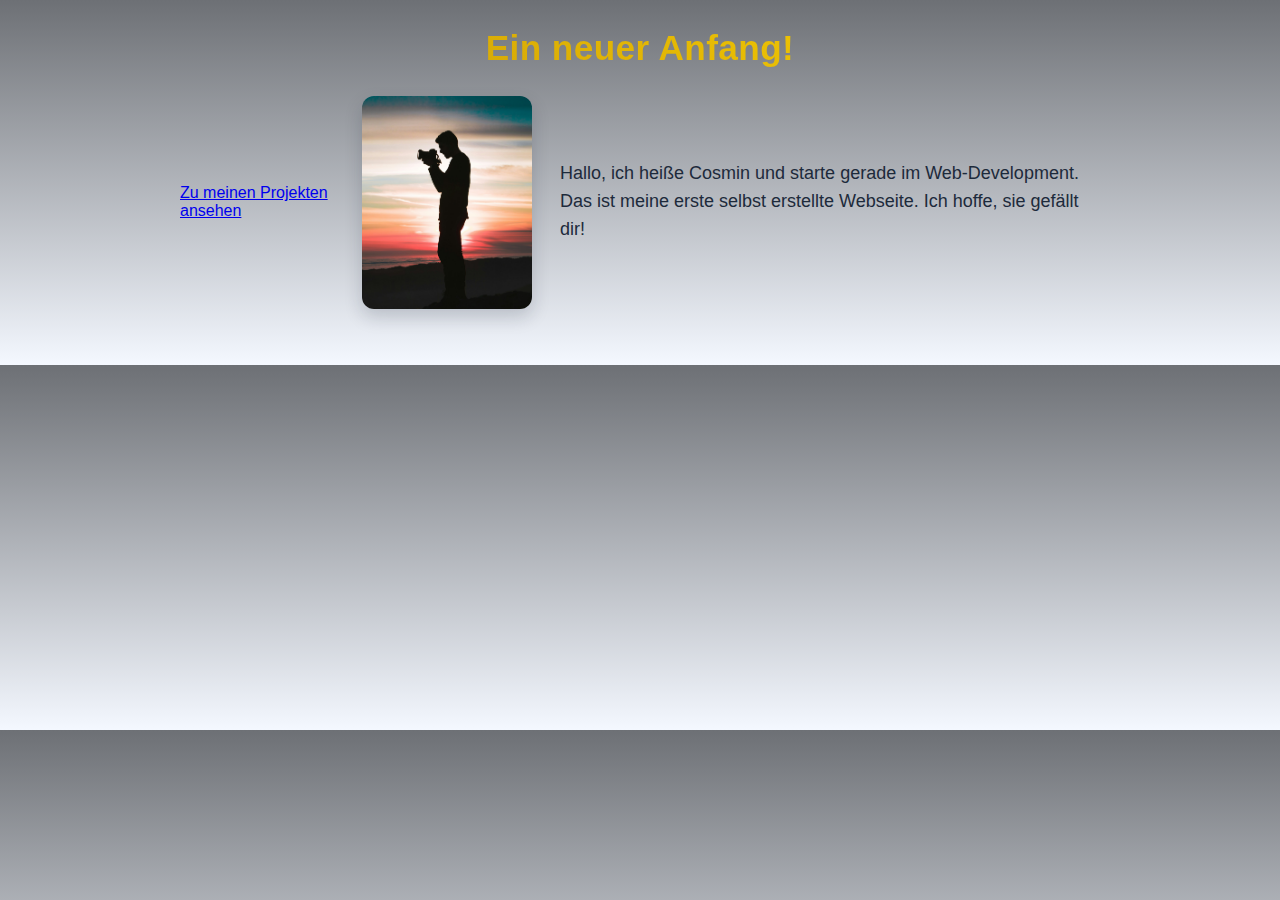
<file: index.html>
<!DOCTYPE html>
<html lang="de">
<head>
  <meta charset="UTF-8" />
  <meta name="viewport" content="width=device-width, initial-scale=1.0" />
  <title>Meine erste Webseite</title>

  <!-- legătura către CSS -->
  <link rel="stylesheet" href="css/style.css" />

  <!-- legătura către JS (opțional, poate rămâne gol) -->
  <script src="js/script.js" defer></script>
</head>
<body>
  <!-- TITLU + efecte: glow + floaty + depth -->
  <h1 class="golden floatWave">Ein neuer Anfang!</h1>

  <!-- conținutul principal: text (stânga) + poză (dreapta) -->
  <div class="container">
    <p class="descriere">
      Hallo, ich heiße Cosmin und starte gerade im Web-Development.
      Das ist meine erste selbst erstellte Webseite. Ich hoffe, sie gefällt dir!
    </p>
    
    <img
      src="assets/img/photo.jpg"
      alt="Mein Profilfoto"
      class="profil"
    />
    <a href="./projekte.html" class="button">Zu meinen Projekten ansehen</a>
  </div>
</body>
</html>
</file>
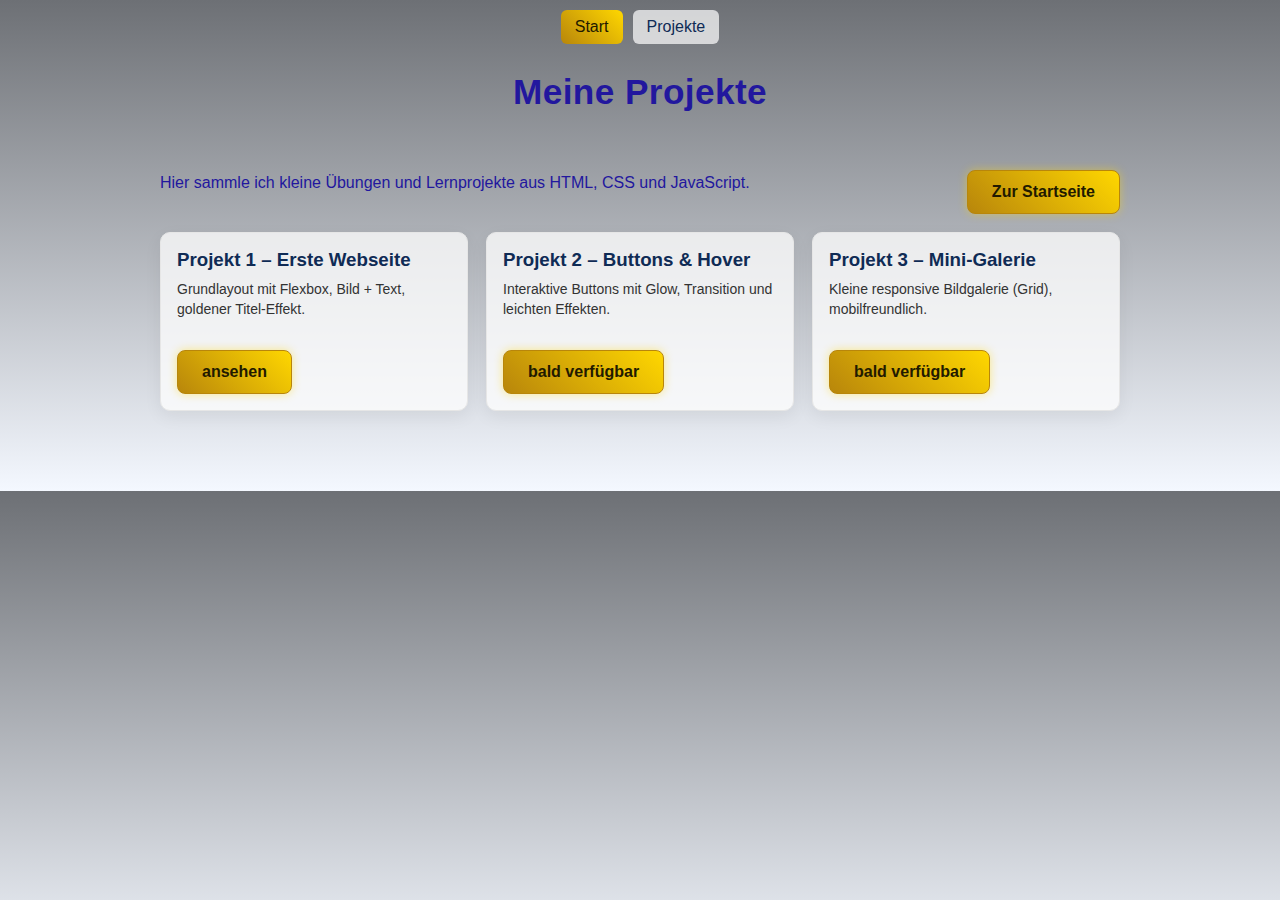
<file: projecte.html>
<!DOCTYPE html>
<html lang="de">
<head>
  <meta charset="UTF-8" />
  <meta name="viewport" content="width=device-width, initial-scale=1.0" />
  <title>Meine Projekte</title>
  <link rel="stylesheet" href="css/style.css" />
  <style>
    /* Stiluri ușoare doar pentru această pagină (poți muta în style.css) */
    .projects-wrap {
      max-width: 1000px;
      margin: 40px auto 80px;
      padding: 0 20px;
    }

    .projects-grid {
      display: grid;
      grid-template-columns: repeat(auto-fit, minmax(240px, 1fr));
      gap: 18px;
      margin-top: 18px;
    }

    .card {
      background: rgba(255,255,255,0.75);
      border: 1px solid #e6e6e6;
      border-radius: 10px;
      padding: 16px;
      box-shadow: 0 6px 18px rgba(0,0,0,0.06);
      transition: transform .18s ease, box-shadow .18s ease;
    }
    .card:hover {
      transform: translateY(-3px);
      box-shadow: 0 10px 24px rgba(0,0,0,0.10);
    }
    .card h3 {
      margin: 0 0 8px;
      color: #0f2b55;
    }
    .card p {
      margin: 0 0 12px;
      color: #333;
      font-size: 14px;
      line-height: 1.45;
    }

    .backbar {
      display: flex;
      align-items: center;
      justify-content: space-between;
      gap: 12px;
    }
  </style>
</head>
<body>

    <!-- 🔹 Bara de navigație (sus în pagină) -->
  <nav class="topnav">
    <a href="index.html" class="active">Start</a>
    <a href="projekte.html">Projekte</a>
  </nav>
  
  <h1>Meine Projekte</h1>

  <div class="projects-wrap">
    <div class="backbar">
      <p>Hier sammle ich kleine Übungen und Lernprojekte aus HTML, CSS und JavaScript.</p>
      <a href="index.html" class="btn">Zur Startseite</a>
    </div>

    <div class="projects-grid">
      <article class="card">
        <h3>Projekt 1 – Erste Webseite</h3>
        <p>Grundlayout mit Flexbox, Bild + Text, goldener Titel-Effekt.</p>
        <a class="btn" href="index.html">ansehen</a>
      </article>

      <article class="card">
        <h3>Projekt 2 – Buttons & Hover</h3>
        <p>Interaktive Buttons mit Glow, Transition und leichten Effekten.</p>
        <a class="btn" href="#">bald verfügbar</a>
      </article>

      <article class="card">
        <h3>Projekt 3 – Mini-Galerie</h3>
        <p>Kleine responsive Bildgalerie (Grid), mobilfreundlich.</p>
        <a class="btn" href="#">bald verfügbar</a>
      </article>
    </div>
  </div>
</body>
</html>
</file>
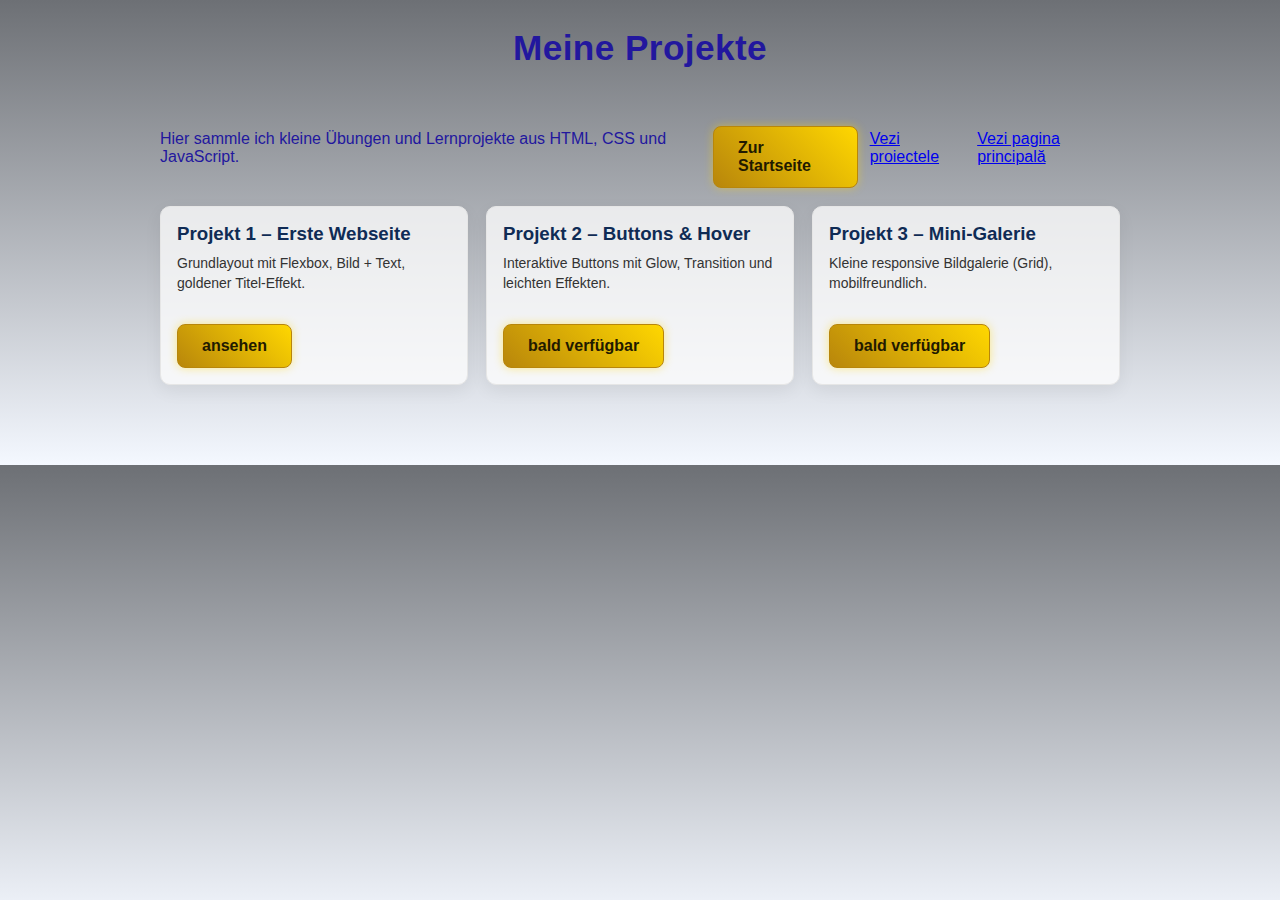
<file: projekte.html>
<!DOCTYPE html>
<html lang="de">
<head>
  <meta charset="UTF-8" />
  <meta name="viewport" content="width=device-width, initial-scale=1.0" />
  <title>Meine Projekte</title>
  <link rel="stylesheet" href="css/style.css" />
  <style>
    /* Stiluri ușoare doar pentru această pagină (poți muta în style.css) */
    .projects-wrap {
      max-width: 1000px;
      margin: 40px auto 80px;
      padding: 0 20px;
    }

    .projects-grid {
      display: grid;
      grid-template-columns: repeat(auto-fit, minmax(240px, 1fr));
      gap: 18px;
      margin-top: 18px;
    }

    .card {
      background: rgba(255,255,255,0.75);
      border: 1px solid #e6e6e6;
      border-radius: 10px;
      padding: 16px;
      box-shadow: 0 6px 18px rgba(0,0,0,0.06);
      transition: transform .18s ease, box-shadow .18s ease;
    }
    .card:hover {
      transform: translateY(-3px);
      box-shadow: 0 10px 24px rgba(0,0,0,0.10);
    }
    .card h3 {
      margin: 0 0 8px;
      color: #0f2b55;
    }
    .card p {
      margin: 0 0 12px;
      color: #333;
      font-size: 14px;
      line-height: 1.45;
    }

    .backbar {
      display: flex;
      align-items: center;
      justify-content: space-between;
      gap: 12px;
    }
  </style>
</head>
<body>
  <h1>Meine Projekte</h1>

  <div class="projects-wrap">
    <div class="backbar">
      <p>Hier sammle ich kleine Übungen und Lernprojekte aus HTML, CSS und JavaScript.</p>
      <a href="./index.html" class="btn">Zur Startseite</a>
      <a href="/BBJKLJKLJKLK/projekte.html">Vezi proiectele</a>
      <a href="/BBJKLJKLJKLK/index.html">Vezi pagina principală</a>
    </div>

    <div class="projects-grid">
      <article class="card">
        <h3>Projekt 1 – Erste Webseite</h3>
        <p>Grundlayout mit Flexbox, Bild + Text, goldener Titel-Effekt.</p>
        <a class="btn" href="index.html">ansehen</a>
      </article>

      <article class="card">
        <h3>Projekt 2 – Buttons & Hover</h3>
        <p>Interaktive Buttons mit Glow, Transition und leichten Effekten.</p>
        <a class="btn" href="#">bald verfügbar</a>
      </article>

      <article class="card">
        <h3>Projekt 3 – Mini-Galerie</h3>
        <p>Kleine responsive Bildgalerie (Grid), mobilfreundlich.</p>
        <a class="btn" href="#">bald verfügbar</a>
      </article>
    </div>
  </div>
</body>
</html>
</file>
<file: css/style.css>
/* ====== BAZĂ ====== */
* {
  box-sizing: border-box;
}

body {
  margin: 0;
  padding: 0;
  font-family: Arial, Helvetica, sans-serif;
  background: linear-gradient(180deg, #6d7075 0%, #f4f8ff 100%);
  color: #22179e;
  overflow-x: hidden; /* previne scroll orizontal nedorit */
}

/* ====== TITLU ====== */
h1 {
  text-align: center;
  margin: 28px 12px 16px;
  font-size: 2.2rem;
  letter-spacing: 0.4px;
}

/* Efect de strălucire aurie + fluturare */
.golden {
  background: linear-gradient(45deg, #b8860b, #ffd700, #fff8dc, #ffd700, #b8860b);
  background-size: 400% 400%;
  -webkit-background-clip: text;
  background-clip: text;
  -webkit-text-fill-color: transparent;
  font-weight: bold;
  animation: shineGold 5s linear infinite, waveFloat 4s ease-in-out infinite;
}

/* Strălucire animată */
@keyframes shineGold {
  0% { background-position: 0% 50%; }
  50% { background-position: 100% 50%; }
  100% { background-position: 0% 50%; }
}

/* Fluturare 3D subtilă */
@keyframes waveFloat {
  0%, 100% { transform: rotateX(0deg) rotateY(0deg) translateY(0); }
  25% { transform: rotateX(5deg) rotateY(-5deg) translateY(-4px); }
  50% { transform: rotateX(0deg) rotateY(5deg) translateY(2px); }
  75% { transform: rotateX(-4deg) rotateY(-3deg) translateY(-2px); }
}

/* ====== CONȚINUT PRINCIPAL ====== */
.container {
  display: flex;
  align-items: center;
  justify-content: center;
  flex-direction: row-reverse; /* text stânga, poză dreapta */
  gap: 28px;
  max-width: 960px;
  margin: 28px auto 56px;
  padding: 0 20px;
}

/* Textul (stânga) */
.descriere {
  max-width: 540px;
  font-size: 18px;
  line-height: 1.55;
  color: #1d2a3b;
  text-align: left;
}

/* Poza (dreapta) */
.profil {
  width: 170px;
  height: auto;
  border-radius: 12px;
  box-shadow: 0 8px 18px rgba(15, 27, 45, 0.18);
  object-fit: cover;
}

/* ====== BUTON PRINCIPAL ====== */
.btn {
  display: inline-block;
  margin-top: 18px;
  padding: 12px 24px;
  font-size: 16px;
  font-weight: 600;
  color: #221a00;
  background: linear-gradient(45deg, #b8860b, #ffd700);
  border: 1px solid #b8860b;
  border-radius: 8px;
  text-decoration: none;
  box-shadow: 0 0 10px rgba(255, 215, 0, 0.45);
  transition: transform 0.18s ease, box-shadow 0.18s ease, filter 0.18s ease;
}

.btn:hover {
  transform: translateY(-1px) scale(1.02);
  box-shadow: 0 0 18px rgba(255, 223, 0, 0.75);
  filter: brightness(1.02);
}

.btn:active {
  transform: translateY(0);
  box-shadow: 0 0 10px rgba(255, 215, 0, 0.45);
}

/* ====== BARA DE NAVIGAȚIE (sus) ====== */
.topnav {
  max-width: 1100px;
  margin: 10px auto 0;
  display: flex;
  gap: 10px;
  padding: 0 20px;
  justify-content: center;
}

.topnav a {
  padding: 8px 14px;
  border-radius: 6px;
  text-decoration: none;
  color: #0f2b55;
  background: rgba(255, 255, 255, 0.7);
  transition: background 0.2s;
}

.topnav a:hover {
  background: rgba(255, 255, 255, 0.9);
}

.topnav a.active {
  background: linear-gradient(45deg, #b8860b, #ffd700);
  color: #221a00;
}

/* ====== RESPONSIVE (pentru telefon/tabletă) ====== */
@media (max-width: 720px) {
  .container {
    flex-direction: column; /* pe verticală */
    text-align: center;
  }
  .descriere {
    text-align: center;
  }
}
</file>
